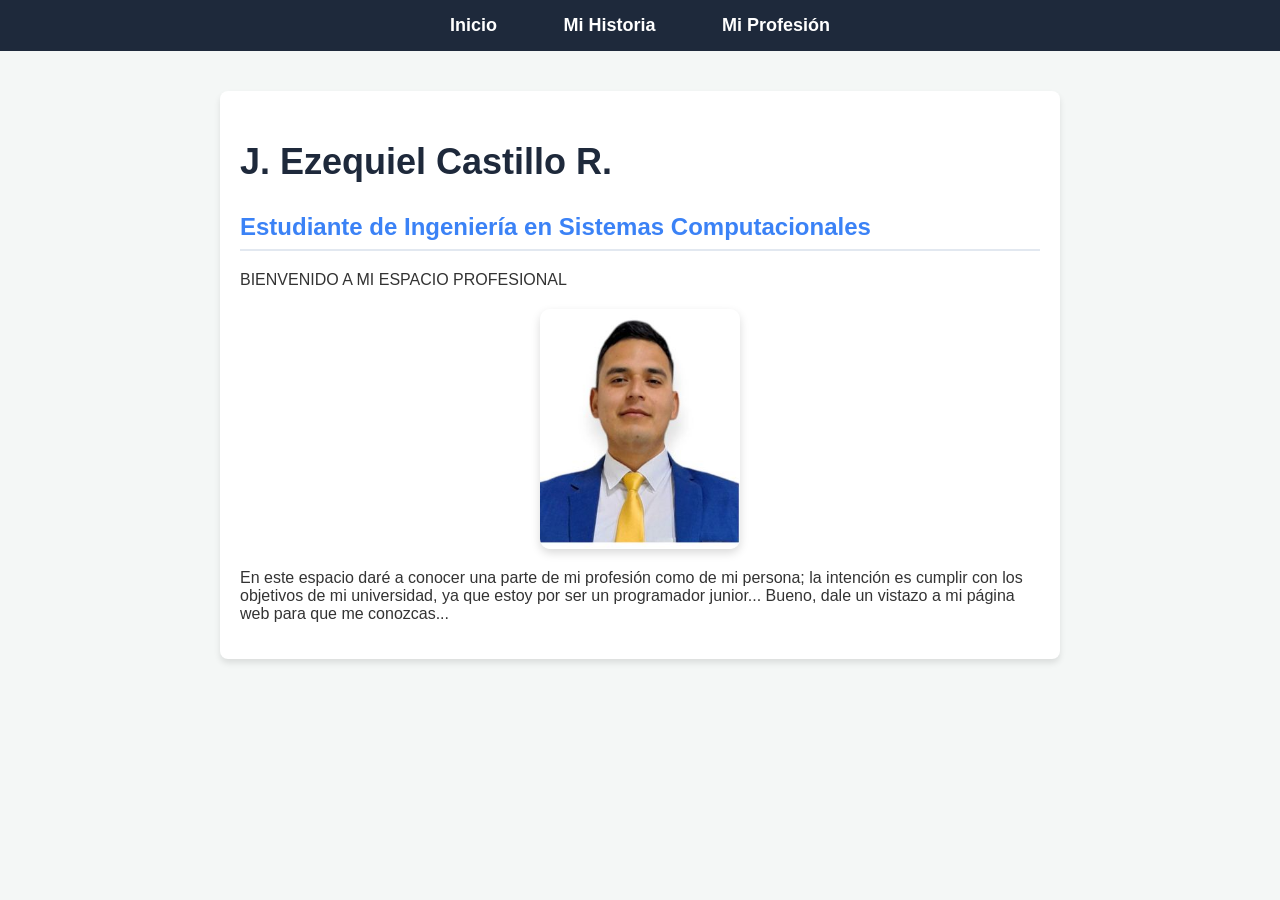
<file: index.html>
<!DOCTYPE HTML>
<html lang="es">
<head>
    <meta charset="UTF-8">
    <meta name="viewport" content="width=device-width, initial-scale=1.0">
    <title>Inicio - Ezequiel Castillo</title>
<link rel="stylesheet" href="estilos.css">
</head>
<body>

    <header>
        <nav>
            <ul>
                <li><a href="index.html">Inicio</a></li>
                <li><a href="historia.html">Mi Historia</a></li>
                <li><a href="profesion.html">Mi Profesión</a></li>
            </ul>
        </nav>
    </header>

    <main>
        <section id="inicio">
            <h1>J. Ezequiel Castillo R.</h1>
            <h2>Estudiante de Ingeniería en Sistemas Computacionales</h2>
            <p>BIENVENIDO A MI ESPACIO PROFESIONAL</p>
            <img src="yo.jpg" alt="Foto de Ezequiel Castillo" width="200">
        </section>
        <p>En este espacio daré a conocer una parte de mi profesión como de mi persona; la intención es cumplir con los objetivos de mi universidad, ya que estoy por ser un programador junior...
            Bueno, dale un vistazo a mi página web para que me conozcas...</p>
    
        </main>

</body>
</html>
</file>
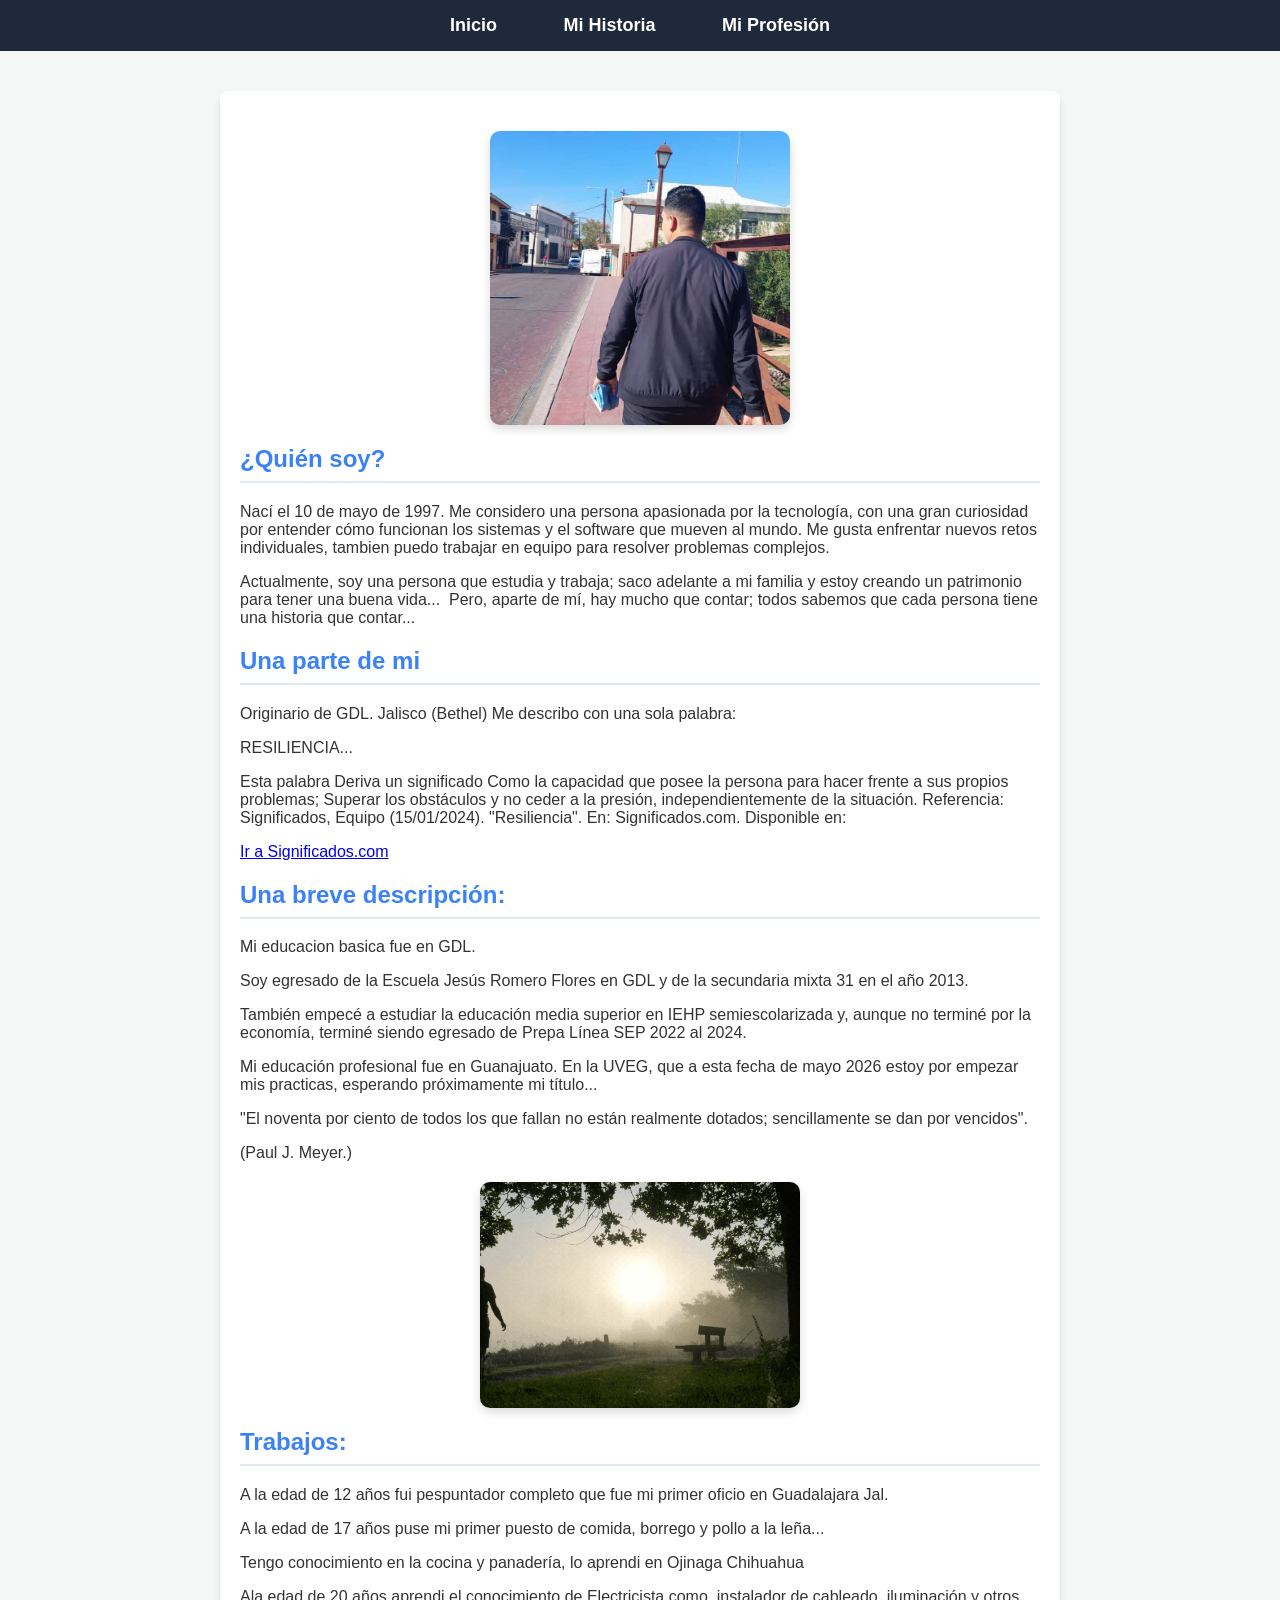
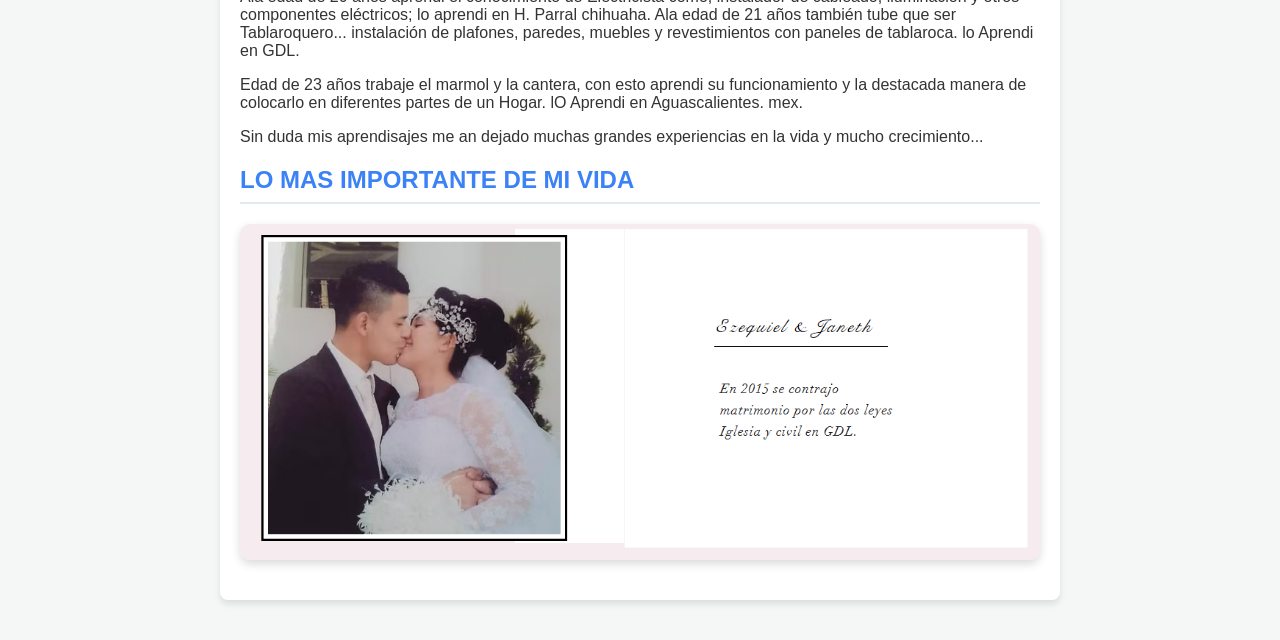
<file: historia.html>
<!DOCTYPE HTML>
<html lang="es">
<head>
    <meta charset="UTF-8">
    <meta name="viewport" content="width=device-width, initial-scale=1.0">
    <title>Mi Historia - Ezequiel Castillo</title>
<link rel="stylesheet" href="estilos.css">
</head>
<body>

    <header>
        <nav>
            <ul>
                <li><a href="index.html">Inicio</a></li>
                <li><a href="historia.html">Mi Historia</a></li>
                <li><a href="profesion.html">Mi Profesión</a></li>
            </ul>
        </nav>
    </header>

    <main>
<img src="yo2.jpg" alt="Foto de Ezequiel Castillo" width="300">
        <section id="mi-historia">
            <h2>¿Quién soy?</h2>
            <p>
                Nací el 10 de mayo de 1997. Me considero una persona apasionada por la tecnología, 
                con una gran curiosidad por entender cómo funcionan los sistemas y el software que mueven al mundo. 
                Me gusta enfrentar nuevos retos individuales, tambien puedo trabajar en equipo para resolver problemas complejos.
            </p>
        </section>
        <p>Actualmente, soy una persona que estudia y trabaja; saco adelante a mi familia y estoy creando un patrimonio para tener una buena vida... 
Pero, aparte de mí, hay mucho que contar; todos sabemos que cada persona tiene una historia que contar...</p>
<h2>Una parte de mi</h2>
<p>Originario de GDL. Jalisco (Bethel)
Me describo con una sola palabra:
<p>RESILIENCIA...</p>

<p>Esta palabra Deriva un significado
Como la capacidad que posee la persona para hacer frente a sus propios problemas; Superar los obstáculos y no ceder a la presión, independientemente de la situación.
Referencia:
Significados, Equipo (15/01/2024). "Resiliencia". En: Significados.com. Disponible en:</p>
<p><a href="https://www.significados.com/resiliencia/" target="_blank">Ir a Significados.com</a></p>

<h2>Una breve descripción:</h2>
<p>
Mi educacion basica fue en GDL.</p>
<p>Soy egresado de la Escuela Jesús Romero Flores en GDL y de la secundaria mixta 31 en el año 2013.</p>
<p>También empecé a estudiar la educación media superior en IEHP semiescolarizada y, aunque no terminé por la economía, terminé siendo egresado de Prepa Línea SEP 2022 al 2024.</p>
<p>Mi educación profesional fue en Guanajuato. En la UVEG, que a esta fecha de mayo 2026 estoy por empezar mis practicas, esperando próximamente mi título... </p>
<p>"El noventa por ciento de todos los que fallan no están realmente dotados; sencillamente se dan por vencidos".</p>
<p>(Paul J. Meyer.)</p>
<img src="historia1.jpg.gif" alt="Foto de Ezequiel Castillo" width="320">

<h2>Trabajos:</h2>
<p>A la edad de 12 años fui pespuntador completo que fue mi primer oficio en Guadalajara Jal. </p>
<p>A la edad de 17 años puse mi primer puesto de comida, borrego y pollo a la leña...</p>
<p>Tengo conocimiento en la cocina y panadería, lo aprendi en Ojinaga Chihuahua</p>
<p>Ala edad de 20 años aprendi el conocimiento de Electricista como,  instalador de cableado, iluminación y otros componentes eléctricos; lo aprendi en H. Parral chihuaha.
Ala edad de 21 años también tube que ser Tablaroquero... instalación de plafones, paredes, muebles y revestimientos con paneles de tablaroca. lo Aprendi en GDL.</p>
<p>Edad de  23 años trabaje el marmol y la cantera, con esto aprendi su funcionamiento y la destacada manera de colocarlo en diferentes partes de un Hogar. lO Aprendi en Aguascalientes. mex.</p>
<p>Sin duda mis aprendisajes me an dejado muchas grandes experiencias en la vida y mucho crecimiento...</p>

<h2>LO MAS IMPORTANTE DE MI VIDA</h2>
<img src="yo3.jpg" alt="Foto de Ezequiel Castillo" width="800">
</main>
 
</body>
</html>
</file>
<file: estilos.css>
/* --- CONFIGURACIÓN GENERAL --- */
body {
    font-family: 'Segoe UI', Tahoma, Geneva, Verdana, sans-serif;
    background-color: #f4f7f6; /* Un color de fondo gris claro muy limpio */
    color: #333333;            /* Color del texto principal */
    margin: 0;
    padding: 0;
}

/* --- DISEÑO DE LA BARRA DE NAVEGACIÓN (MENÚ) --- */
header {
    background-color: #1e293b; /* Color azul oscuro elegante */
    padding: 15px 0;
}

nav ul {
    list-style: none;
    margin: 0;
    padding: 0;
    text-align: center; /* Centra los botones */
}

nav ul li {
    display: inline; /* Pone los botones uno al lado del otro */
    margin: 0 15px;
}

nav ul li a {
    color: #ffffff; /* Letras blancas para los botones */
    text-decoration: none; /* Le quita la línea subrayada a los enlaces */
    font-weight: bold;
    font-size: 18px;
    padding: 8px 16px;
    border-radius: 5px;
    transition: background 0.3s; /* Animación suave al pasar el mouse */
}

/* Efecto cuando pasas el mouse por encima de un botón */
nav ul li a:hover {
    background-color: #3b82f6; /* Se pinta de azul brillante */
}

/* --- DISEÑO DEL CONTENIDO PRINCIPAL --- */
main {
    max-width: 800px;  /* Para que el texto no se estire feo en pantallas grandes */
    margin: 40px auto; /* Centra todo el bloque en la pantalla */
    padding: 20px;
    background-color: #ffffff; /* Fondo blanco para resaltar el contenido */
    border-radius: 8px;        /* Bordes redondeados */
    box-shadow: 0 4px 6px rgba(0,0,0,0.1); /* Sombra suave de fondo */
}

h1 {
    color: #1e293b;
    font-size: 36px;
}

h2 {
    color: #3b82f6; /* Subtítulos en azul */
    border-bottom: 2px solid #e2e8f0;
    padding-bottom: 8px;
}

ul {
    padding-left: 20px;
}

li {
    margin-bottom: 10px;
}

/* --- DISEÑO DE LAS FOTOS --- */
img {
    display: block;
    margin: 20px auto; /* Centra las fotos de forma automática */
    border-radius: 10px; /* Bordes redondeados a tus imágenes */
    box-shadow: 0 4px 10px rgba(0,0,0,0.15);
}
</file>
